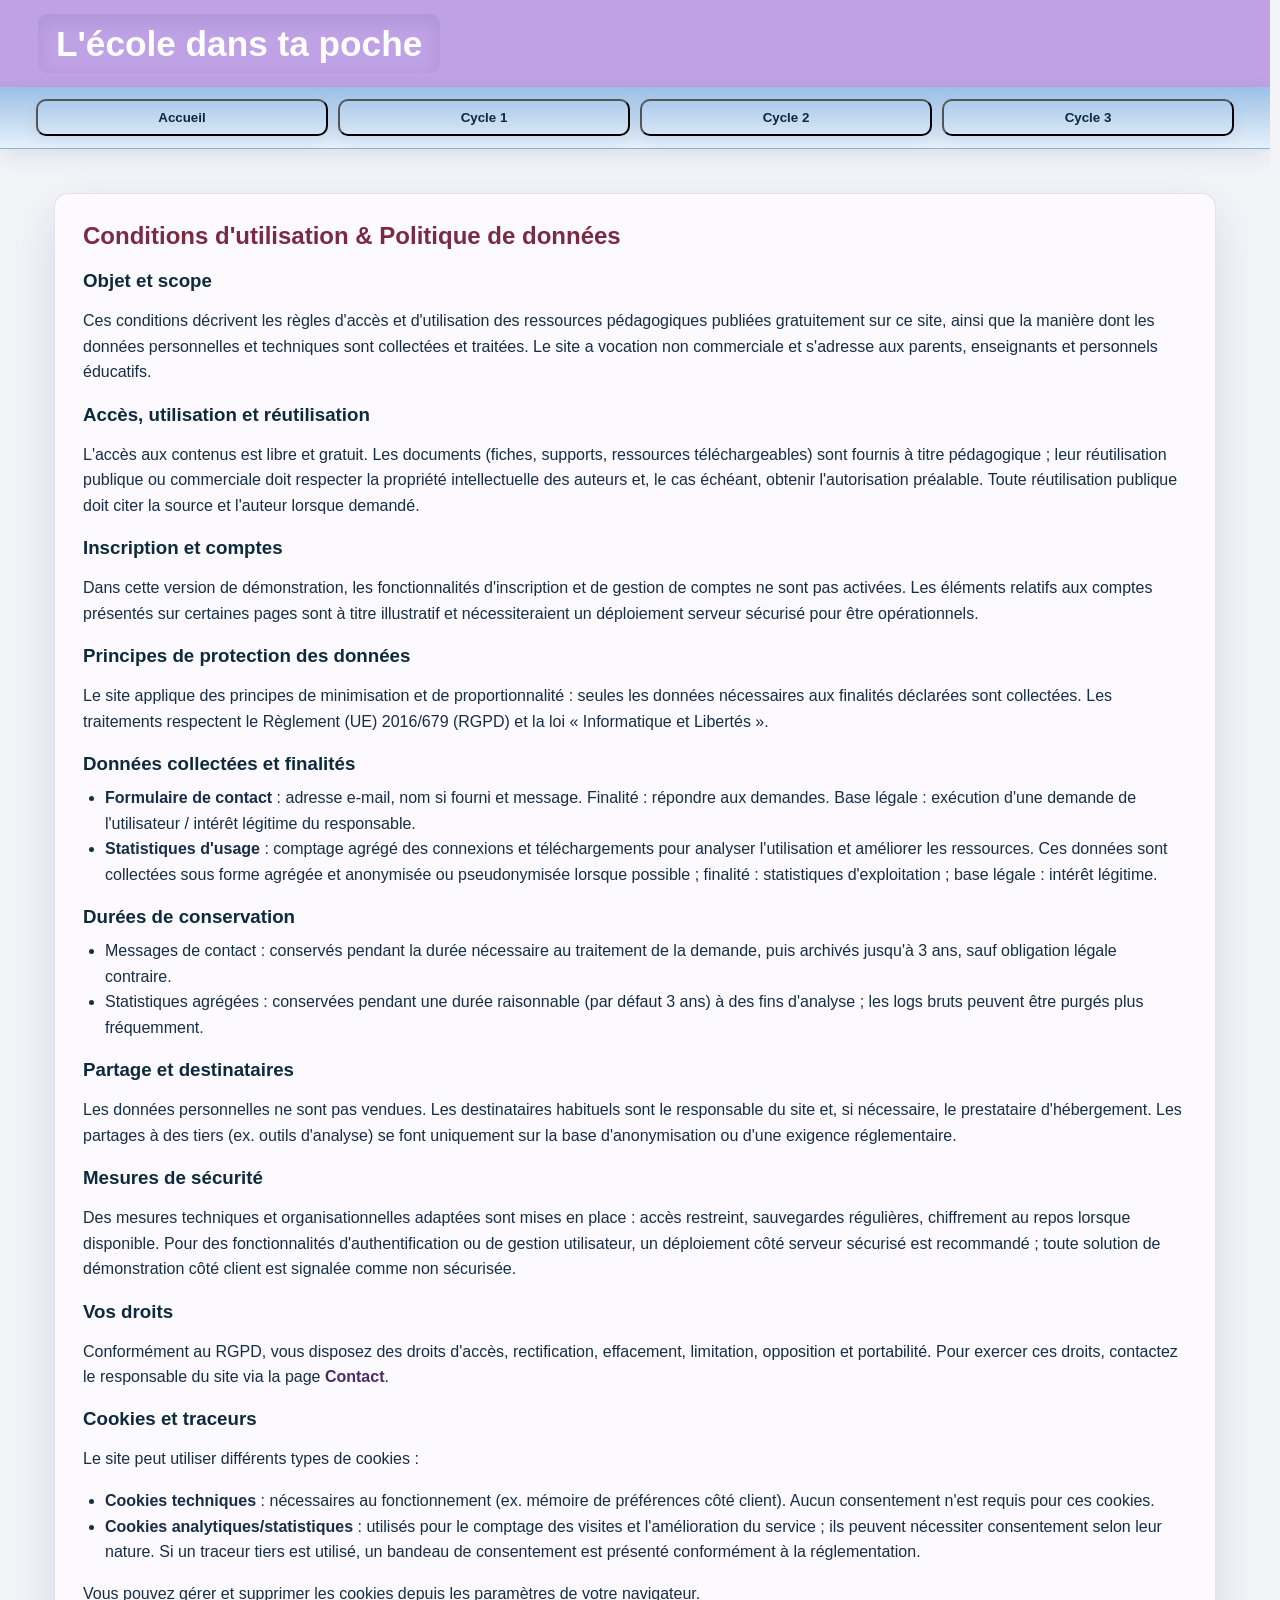
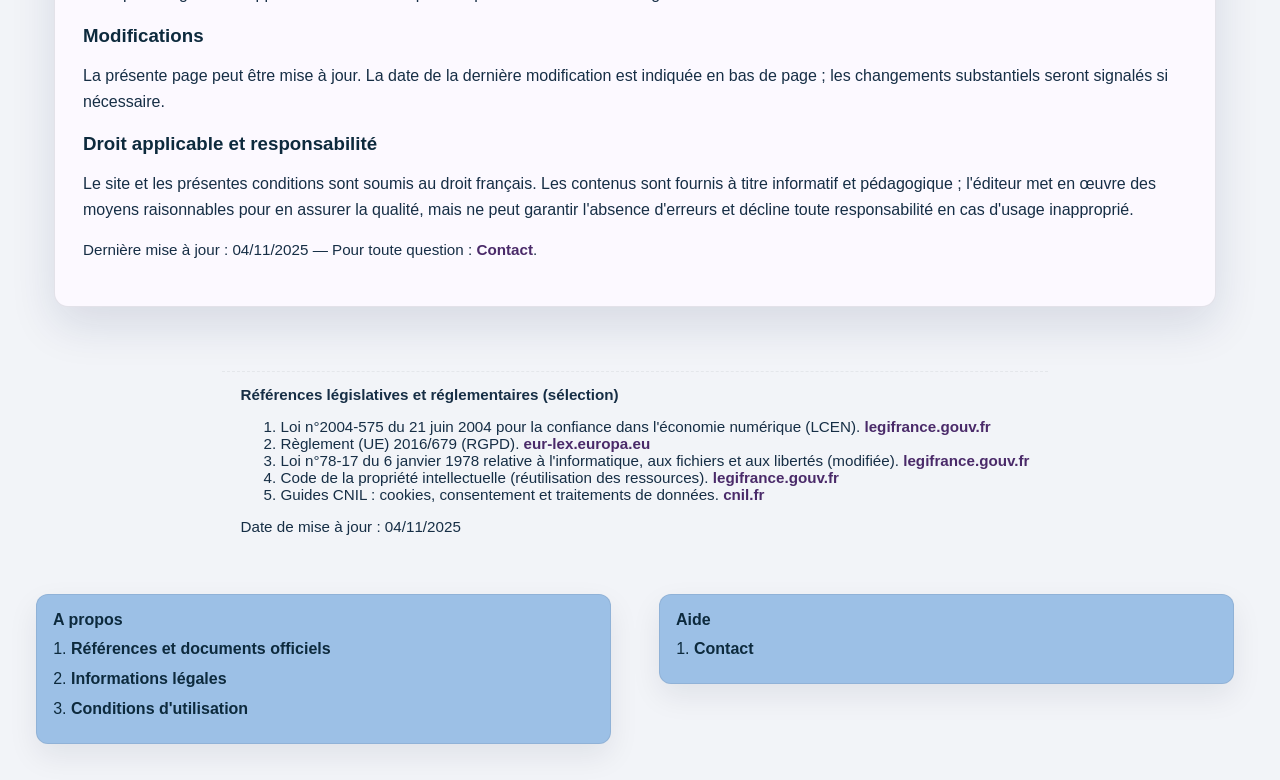
<file: data/Conditions_utilisation.html>
<!DOCTYPE html>
<html lang="fr">
<head>
  <meta charset="utf-8" />
  <meta name="viewport" content="width=device-width,initial-scale=1" />
  <title>Conditions d'utilisation & Données personnelles — L'école dans ta poche</title>
  <link rel="stylesheet" href="../css/page_web2.css">
</head>
<body>
  <header class="site-header">
    <div class="site-header-inner">
      <h1 class="site-title">L'école dans ta poche</h1>
    </div>
  </header>

  <div class="tabs-bar" role="navigation" aria-label="Navigation principale">
    <div class="tabs-inner">
      <div class="tabs-group" role="tablist" aria-label="Onglets">
        <button class="tab" role="tab" data-target="Home.html">Accueil</button>
        <button class="tab" role="tab" data-target="Cycle_1.html">Cycle 1</button>
        <button class="tab" role="tab" data-target="Cycle_2.html">Cycle 2</button>
        <button class="tab" role="tab" data-target="Cycle_3.html">Cycle 3</button>
      </div>

    </div>
  </div>

  <main class="container">
    <section class="card">
      <h2>Conditions d'utilisation & Politique de données</h2>

      <h3>Objet et scope</h3>
      <p>Ces conditions décrivent les règles d'accès et d'utilisation des ressources pédagogiques publiées gratuitement sur ce site, ainsi que la manière dont les données personnelles et techniques sont collectées et traitées. Le site a vocation non commerciale et s'adresse aux parents, enseignants et personnels éducatifs.</p>

      <h3>Accès, utilisation et réutilisation</h3>
      <p>L'accès aux contenus est libre et gratuit. Les documents (fiches, supports, ressources téléchargeables) sont fournis à titre pédagogique ; leur réutilisation publique ou commerciale doit respecter la propriété intellectuelle des auteurs et, le cas échéant, obtenir l'autorisation préalable. Toute réutilisation publique doit citer la source et l'auteur lorsque demandé.</p>

      <h3>Inscription et comptes</h3>
      <p>Dans cette version de démonstration, les fonctionnalités d'inscription et de gestion de comptes ne sont pas activées. Les éléments relatifs aux comptes présentés sur certaines pages sont à titre illustratif et nécessiteraient un déploiement serveur sécurisé pour être opérationnels.</p>

      <h3>Principes de protection des données</h3>
      <p>Le site applique des principes de minimisation et de proportionnalité : seules les données nécessaires aux finalités déclarées sont collectées. Les traitements respectent le Règlement (UE) 2016/679 (RGPD) et la loi « Informatique et Libertés ».</p>

      <h3>Données collectées et finalités</h3>
      <ul>
        <li><strong>Formulaire de contact</strong> : adresse e‑mail, nom si fourni et message. Finalité : répondre aux demandes. Base légale : exécution d'une demande de l'utilisateur / intérêt légitime du responsable.</li>
        <li><strong>Statistiques d'usage</strong> : comptage agrégé des connexions et téléchargements pour analyser l'utilisation et améliorer les ressources. Ces données sont collectées sous forme agrégée et anonymisée ou pseudonymisée lorsque possible ; finalité : statistiques d'exploitation ; base légale : intérêt légitime.</li>
      </ul>

      <h3>Durées de conservation</h3>
      <ul>
        <li>Messages de contact : conservés pendant la durée nécessaire au traitement de la demande, puis archivés jusqu'à 3 ans, sauf obligation légale contraire.</li>
        <li>Statistiques agrégées : conservées pendant une durée raisonnable (par défaut 3 ans) à des fins d'analyse ; les logs bruts peuvent être purgés plus fréquemment.</li>
      </ul>

      <h3>Partage et destinataires</h3>
      <p>Les données personnelles ne sont pas vendues. Les destinataires habituels sont le responsable du site et, si nécessaire, le prestataire d'hébergement. Les partages à des tiers (ex. outils d'analyse) se font uniquement sur la base d'anonymisation ou d'une exigence réglementaire.</p>

      <h3>Mesures de sécurité</h3>
      <p>Des mesures techniques et organisationnelles adaptées sont mises en place : accès restreint, sauvegardes régulières, chiffrement au repos lorsque disponible. Pour des fonctionnalités d'authentification ou de gestion utilisateur, un déploiement côté serveur sécurisé est recommandé ; toute solution de démonstration côté client est signalée comme non sécurisée.</p>

      <h3>Vos droits</h3>
      <p>Conformément au RGPD, vous disposez des droits d'accès, rectification, effacement, limitation, opposition et portabilité. Pour exercer ces droits, contactez le responsable du site via la page <a href="Formulaire_contact.html">Contact</a>.</p>

      <h3>Cookies et traceurs</h3>
      <p>Le site peut utiliser différents types de cookies :</p>
      <ul>
        <li><strong>Cookies techniques</strong> : nécessaires au fonctionnement (ex. mémoire de préférences côté client). Aucun consentement n'est requis pour ces cookies.</li>
        <li><strong>Cookies analytiques/statistiques</strong> : utilisés pour le comptage des visites et l'amélioration du service ; ils peuvent nécessiter consentement selon leur nature. Si un traceur tiers est utilisé, un bandeau de consentement est présenté conformément à la réglementation.</li>
      </ul>
      <p>Vous pouvez gérer et supprimer les cookies depuis les paramètres de votre navigateur.</p>

      <h3>Modifications</h3>
      <p>La présente page peut être mise à jour. La date de la dernière modification est indiquée en bas de page ; les changements substantiels seront signalés si nécessaire.</p>

      <h3>Droit applicable et responsabilité</h3>
      <p>Le site et les présentes conditions sont soumis au droit français. Les contenus sont fournis à titre informatif et pédagogique ; l'éditeur met en œuvre des moyens raisonnables pour en assurer la qualité, mais ne peut garantir l'absence d'erreurs et décline toute responsabilité en cas d'usage inapproprié.</p>

      <p class="mt-12 font-sm">Dernière mise à jour : 04/11/2025 — Pour toute question : <a href="Formulaire_contact.html">Contact</a>.</p>
    </section>
  </main>

  <div class="sources" aria-label="Sources législatives">
    <strong>Références législatives et réglementaires (sélection)</strong>
    <ol>
      <li>Loi n°2004‑575 du 21 juin 2004 pour la confiance dans l'économie numérique (LCEN). <a href="https://www.legifrance.gouv.fr/loda/id/JORFTEXT000000801164/" target="_blank" rel="noopener">legifrance.gouv.fr</a></li>
      <li>Règlement (UE) 2016/679 (RGPD). <a href="https://eur-lex.europa.eu/eli/reg/2016/679/oj" target="_blank" rel="noopener">eur-lex.europa.eu</a></li>
      <li>Loi n°78‑17 du 6 janvier 1978 relative à l'informatique, aux fichiers et aux libertés (modifiée). <a href="https://www.legifrance.gouv.fr/loda/id/JORFTEXT000000886460/" target="_blank" rel="noopener">legifrance.gouv.fr</a></li>
      <li>Code de la propriété intellectuelle (réutilisation des ressources). <a href="https://www.legifrance.gouv.fr/codes/id/LEGIARTI000006278917/" target="_blank" rel="noopener">legifrance.gouv.fr</a></li>
      <li>Guides CNIL : cookies, consentement et traitements de données. <a href="https://www.cnil.fr/" target="_blank" rel="noopener">cnil.fr</a></li>
    </ol>
    <p class="mt-12">Date de mise à jour : 04/11/2025</p>
  </div>

  <footer class="site-footer" role="contentinfo" aria-label="Pied de page">
    <div class="footer-panels">
      <div class="footer-panel panel-left" aria-hidden="false">
        <h4>A propos</h4>
        <ol>
          <li><a href="Sources.html">Références et documents officiels</a></li>
          <li><a href="Mentions_légales.html">Informations légales</a></li>
          
          <li><a href="Conditions_utilisation.html">Conditions d'utilisation</a></li>
        </ol>
      </div>
      <div class="footer-panel panel-right" aria-hidden="false">
        <h4>Aide</h4>
        <ol>
          <li><a href="Formulaire_contact.html">Contact</a></li>
        </ol>
      </div>
    </div>
  </footer>

  <script>
    // tabs: navigate on button click (no visible href). keyboard: Enter / Space.
    (function(){
      const tabs = Array.from(document.querySelectorAll('.tab'));
      tabs.forEach(btn => {
        const target = btn.dataset.target;
        if (!target) return;
        btn.addEventListener('click', () => { location.href = target; });
        btn.addEventListener('keydown', e => { if (e.key === 'Enter' || e.key === ' ') { e.preventDefault(); location.href = target; } });
      });

      // highlight active tab based on current pathname
      const current = location.pathname.split('/').pop().toLowerCase() || 'home.html';
      tabs.forEach(btn => {
        const t = (btn.dataset.target || '').toLowerCase();
        if (t === current) btn.classList.add('active');
      });
    })();
  </script>

</body>
</html>
</file>
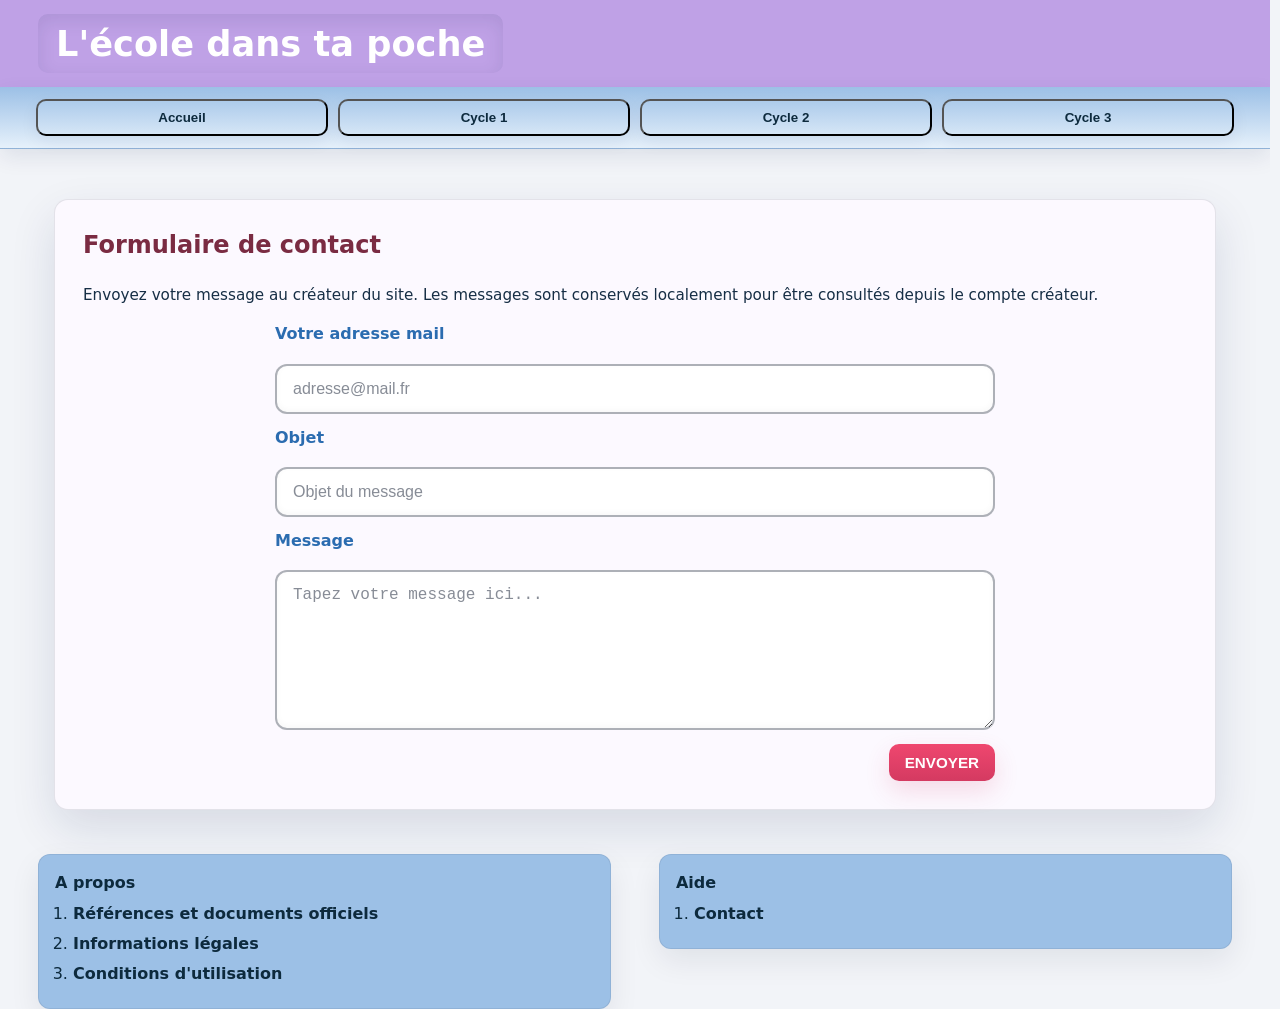
<file: data/Formulaire_contact.html>
<!DOCTYPE html>
<html lang="fr">
<head>
  <meta charset="utf-8" />
  <meta name="viewport" content="width=device-width,initial-scale=1" />
  <title>kit éducatif pour l'école primaire — Accueil</title>
    <style>
    /* largeur alignée sur Home : max-width 920px */
    :root{
      /* page-level variables: max-width is centralized in ../css/page_web2.css */
      --bg:#f6f8fb;
      --card-bg:#ffffff;
      --muted:#6b6b6b;
      --accent:#2b6cb0;
      --primary-1:#ef476f;
      --primary-2:#d43a61;
    }

    html,body{height:100%}
    body{
      margin:0;
      font-family: system-ui, -apple-system, "Segoe UI", Roboto, "Helvetica Neue", Arial;
      background:var(--bg);
      color:#111;
      -webkit-font-smoothing:antialiased;
      -moz-osx-font-smoothing:grayscale;
      line-height:1.45;
      font-size:16px;
    }

    /* Conteneur central : identique à Home */
    .site-header-inner, footer .footer-panels {
      margin: 0 auto;
      padding: 0 20px;
      box-sizing: border-box;
    }

    /* main#main uses the central .container rules from ../css/page_web2.css */

    /* Card visuel */
    .card{
      background: var(--card-bg);
      border-radius:12px;
      border:2px solid rgba(10,20,40,0.30); /* trait très foncé pour démarcation forte */
      box-shadow: 0 18px 46px rgba(20,30,50,0.16);
      padding:26px;
      margin-bottom:20px;
    }

    /* Form centré et dimensionné comme Home content */
    /* .account-area width handled by css/page_web2.css (centralized) */

    .form-grid{
      display:flex;
      flex-direction:column;
      gap:12px;
      align-items:stretch;
      max-width:720px; /* form width inside the page */
      margin:10px auto 0 auto; /* center form inside card */
    }

    .form-grid label{
      font-weight:700;
      color:var(--accent);
      margin-bottom:6px;
      display:block;
    }

    /* Inputs: stronger contrast and clearer writing areas */
    .form-grid input[type="email"],
    .form-grid input[type="text"],
    .form-grid textarea{
      width:100%;
      padding:14px 16px;
      border-radius:12px;
      border:2px solid rgba(15,25,45,0.34); /* trait très foncé pour champs */
      background:#ffffff;
      font-size:1rem;
      box-sizing:border-box;
      transition: box-shadow .15s ease, border-color .15s ease, background .12s ease;
      box-shadow: inset 0 -2px 6px rgba(0,0,0,0.03);
    }

    .form-grid input::placeholder, .form-grid textarea::placeholder{ color: rgba(15,25,45,0.5); }

    .form-grid input:focus, .form-grid textarea:focus{
      outline: none;
      border-color: rgba(43,108,176,0.95);
      box-shadow: 0 10px 30px rgba(43,108,176,0.10);
      background:#fff;
    }

    .form-grid textarea{ min-height:160px; resize:vertical; }

    .small-muted{ color: var(--muted); font-size:0.95rem; }

    .form-actions{ display:flex; align-items:center; justify-content:flex-end; margin-top:14px; gap:12px; max-width:720px; margin-left:auto; margin-right:auto; }
    .btn{ border:0; cursor:pointer; padding:10px 16px; border-radius:10px; font-weight:700; font-size:0.95rem; }
    .btn-primary{
      background: linear-gradient(180deg,var(--primary-1),var(--primary-2));
      color:#fff;
      box-shadow: 0 10px 24px rgba(212,58,97,0.16);
    }

    .msg-list{ margin-top:18px; border-top:2px dashed rgba(10,20,40,0.18); padding-top:12px; }
    .msg-item{ padding:14px; border-radius:10px; margin-bottom:12px; background:#fbfbff; display:flex; gap:18px; align-items:flex-start; border:1px solid rgba(10,20,40,0.03); }
    .msg-meta{ width:260px; color:#333; font-size:0.94rem; }
    .msg-body{ flex:1; white-space:pre-wrap; word-break:break-word; }
    .msg-actions{ margin-top:10px; display:flex; gap:8px; }

    .badge{ padding:6px 10px; border-radius:999px; font-weight:700; font-size:0.78rem; }
    .badge.unread{ background:#fff2ec; color:#b33; }
    .badge.read{ background:#eaf7ef; color:#1e7b4b; }

    @media (max-width:1000px){
      main#main{ padding:0 16px; }
      .form-grid{ max-width:100%; padding:0 8px; }
      .msg-meta{ width:180px; }
    }
    @media (max-width:760px){
      .msg-meta{ width:140px; font-size:0.9rem; }
      .account-area{ padding:12px; }
      .card{ padding:14px; }
      .form-actions{ justify-content:flex-end; }
    }
    </style>
  <link rel="stylesheet" href="../css/page_web2.css">
</head>
<body>
  <header class="site-header">
    <div class="site-header-inner">
      <h1 class="site-title">L'école dans ta poche</h1>

      <!-- zone connexion supprimée (fonctionnalité désactivée) -->
    </div>
  </header>

  <div class="tabs-bar" role="navigation" aria-label="Navigation principale">
    <div class="tabs-inner">
      <div class="tabs-group" role="tablist" aria-label="Onglets">
        <button class="tab" role="tab" data-target="Home.html">Accueil</button>
        <button class="tab" role="tab" data-target="Cycle_1.html">Cycle 1</button>
        <button class="tab" role="tab" data-target="Cycle_2.html">Cycle 2</button>
        <button class="tab" role="tab" data-target="Cycle_3.html">Cycle 3</button>
      </div>

      <!-- recherche retirée -->
    </div>
  </div>

  
    <main class="container" id="main">
    <section class="card account-area" aria-labelledby="contactTitle">
      <h2 id="contactTitle">Formulaire de contact</h2>
      <p class="small-muted">Envoyez votre message au créateur du site. Les messages sont conservés localement pour être consultés depuis le compte créateur.</p>

<form id="contactForm" method="post">
  <div class="form-grid">
    <label for="contact-email">Votre adresse mail</label>
    <input id="contact-email" name="email" type="email" placeholder="adresse@mail.fr" required>

    <label for="contact-subject">Objet</label>
    <input id="contact-subject" name="subject" type="text" placeholder="Objet du message" required>

    <label for="contact-body">Message</label>
    <textarea id="contact-body" name="message" rows="6" placeholder="Tapez votre message ici..." required></textarea>
  </div>

  <div class="form-actions">
    <div class="small-muted mr-auto" id="contact-msg" aria-live="polite"></div>
    <button id="btnSend" type="submit" class="btn btn-primary">ENVOYER</button>
  </div>
</form>

      <div class="msg-list hidden" id="msgListContainer" aria-live="polite">
        <h3>Boîte de réception (créateur)</h3>
        <div id="msgList"></div>
      </div>
    </section>
    </main>

  <footer class="site-footer" role="contentinfo" aria-label="Pied de page">
    <div class="footer-panels">
      <div class="footer-panel panel-left" aria-hidden="false">
        <h4>A propos</h4>
        <ol>
          <li><a href="Sources.html">Références et documents officiels</a></li>
          <li><a href="Mentions_légales.html">Informations légales</a></li>
          
          <li><a href="Conditions_utilisation.html">Conditions d'utilisation</a></li>
        </ol>
      </div>

      <div class="footer-panel panel-right" aria-hidden="false">
        <h4>Aide</h4>
        <ol>
          <li><a href="Formulaire_contact.html">Contact</a></li>
        </ol>
      </div>
    </div>
  </footer>

  <script>
    // tabs: navigate on button click (no visible href). keyboard: Enter / Space.
    (function(){
      const tabs = Array.from(document.querySelectorAll('.tab'));
      tabs.forEach(btn => {
        const target = btn.dataset.target;
        if (!target) return;
        btn.addEventListener('click', () => { location.href = target; });
        btn.addEventListener('keydown', e => { if (e.key === 'Enter' || e.key === ' ') { e.preventDefault(); location.href = target; } });
      });

      // highlight active tab based on current pathname
      const current = location.pathname.split('/').pop().toLowerCase() || 'home.html';
      tabs.forEach(btn => {
        const t = (btn.dataset.target || '').toLowerCase();
        if (t === current) btn.classList.add('active');
      });
    })();

    // recherche retirée
  </script>

  <script>
    (function(){
      const STORAGE_KEY = 'contact_messages_demo_v1';
      // Auth removed: no persistent creator login available in the public site build
      // const CUR_KEY = 'current_user_demo';
      const $ = id => document.getElementById(id);

      function loadMessages(){ try{ return JSON.parse(localStorage.getItem(STORAGE_KEY)||'[]'); }catch(e){ return []; } }
      function saveMessages(list){ localStorage.setItem(STORAGE_KEY, JSON.stringify(list)); }

      function escapeHtml(s){ return (s||'').toString().replace(/[&<>"']/g,m=>({'&':'&amp;','<':'&lt;','>':'&gt;','"':'&quot;',"'":'&#39;'}[m])); }

      function showStatus(text, ok=true){
        const el = $('contact-msg'); el.textContent = text; el.style.color = ok ? '#1e7b4b' : '#a33';
        setTimeout(()=>{ if(el.textContent === text) el.textContent=''; }, 5000);
      }

      const form = $('contactForm');
      function handleSend(e){
        if(e && e.preventDefault) e.preventDefault();
        const email = ($('contact-email')||{}).value.trim();
        const subject = ($('contact-subject')||{}).value.trim();
        const body = ($('contact-body')||{}).value.trim();
        if(!email || !subject || !body){ showStatus('Tous les champs sont requis.', false); return; }
        const messages = loadMessages();
        const id = Date.now().toString(36);
        messages.unshift({ id, email, subject, body, created: new Date().toISOString(), status:'unread', reply:null });
        saveMessages(messages);

        // saved locally only (no server)

        showStatus('Message envoyé, nous vous répondrons dans les plus brefs délai');
        $('contact-email').value=''; $('contact-subject').value=''; $('contact-body').value='';
        renderInboxIfCreator();
      }

      form.addEventListener('submit', handleSend);

      function isCreatorLogged(){ return false; }

      function renderInboxIfCreator(){
        const container = $('msgListContainer');
        if(!isCreatorLogged()){ container.style.display='none'; return; }
        container.style.display='block';
        const list = loadMessages();
        const host = $('msgList'); host.innerHTML = '';
        if(!list.length){ host.innerHTML = '<div class="small-muted">Aucun message reçu.</div>'; return; }
        list.forEach(msg=>{
          const item = document.createElement('div'); item.className = 'msg-item';
          const meta = document.createElement('div'); meta.className='msg-meta';
          meta.innerHTML = '<div><strong>'+escapeHtml(msg.subject)+'</strong></div>'
                         + '<div class="small-muted">'+new Date(msg.created).toLocaleString()+'</div>'
                         + '<div style="margin-top:8px"><span class="small-muted">De :</span> '+escapeHtml(msg.email)+'</div>'
                         + '<div class="msg-actions">'
                         + (msg.status==='unread'?'<span class="badge unread">NON LU</span>':'<span class="badge read">LU</span>')
                         + '</div>';
          const body = document.createElement('div'); body.className='msg-body';
          body.innerHTML = '<div>'+escapeHtml(msg.body).replace(/\n/g,'<br>')+'</div>';
          const actions = document.createElement('div'); actions.className='msg-actions';
          const btnView = document.createElement('button'); btnView.className='btn'; btnView.textContent='Marquer lu';
          btnView.addEventListener('click', ()=>{
            msg.status = 'read';
            saveMessages(list);
            renderInboxIfCreator();
          });
          const btnReply = document.createElement('button'); btnReply.className='btn'; btnReply.textContent='Répondre par mail';
          btnReply.addEventListener('click', ()=> {
            const subject = 'RE: ' + msg.subject;
            const body = encodeURIComponent('\n\n---\nRéponse de l\'équipe: ');
            const mailto = 'mailto:' + encodeURIComponent(msg.email) + '?subject=' + encodeURIComponent(subject) + '&body=' + body;
            window.open(mailto,'_blank');
            msg.reply = { by: 'creator', at: new Date().toISOString(), note: '' };
            msg.status = 'read';
            saveMessages(list);
            renderInboxIfCreator();
          });
          const btnDelete = document.createElement('button'); btnDelete.className='btn'; btnDelete.textContent='Supprimer';
          btnDelete.addEventListener('click', ()=>{
            const idx = list.findIndex(m => m.id === msg.id);
            if(idx !== -1){ list.splice(idx,1); saveMessages(list); renderInboxIfCreator(); }
          });

          actions.appendChild(btnView); actions.appendChild(btnReply); actions.appendChild(btnDelete);
          body.appendChild(actions);
          item.appendChild(meta); item.appendChild(body);
          host.appendChild(item);
        });
      }

      document.addEventListener('DOMContentLoaded', ()=>{ renderInboxIfCreator(); });

      window.__contact_demo = { loadMessages, saveMessages };
    })();
  </script>
</body>
</html>
</file>
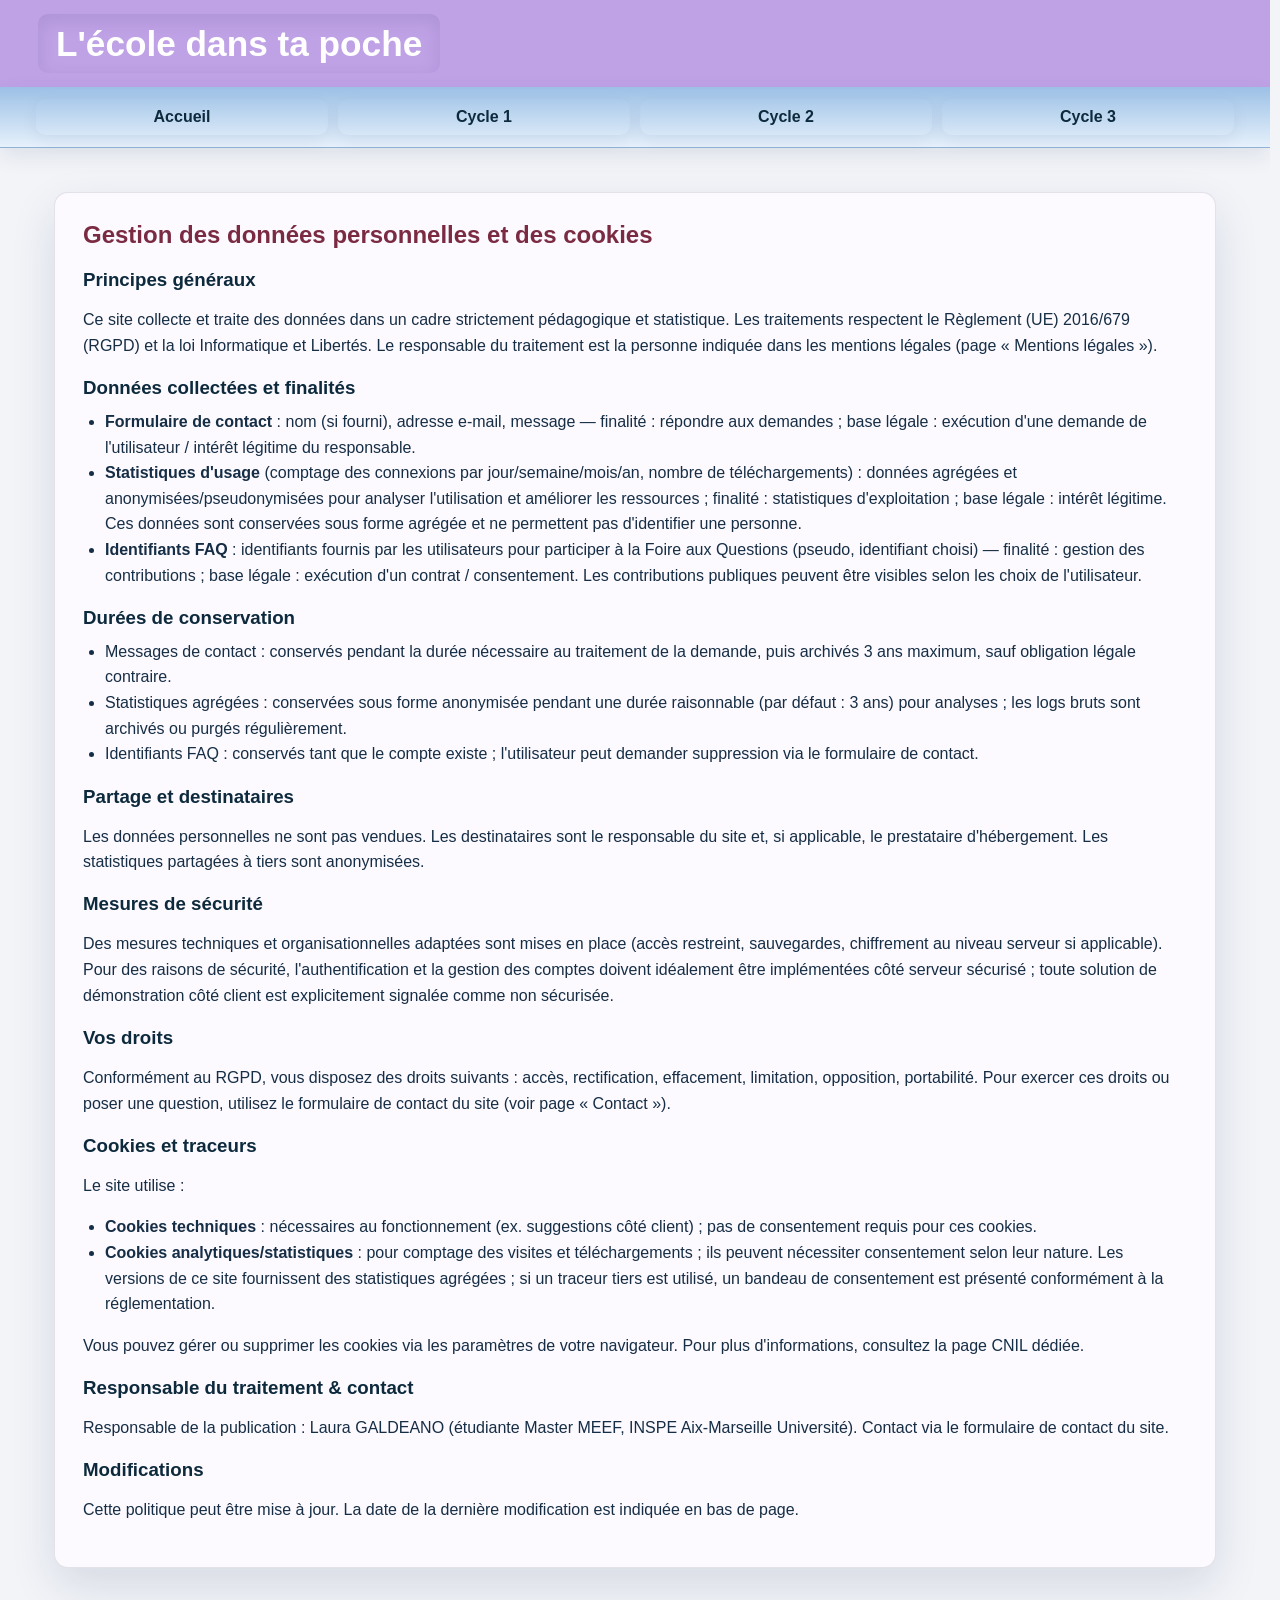
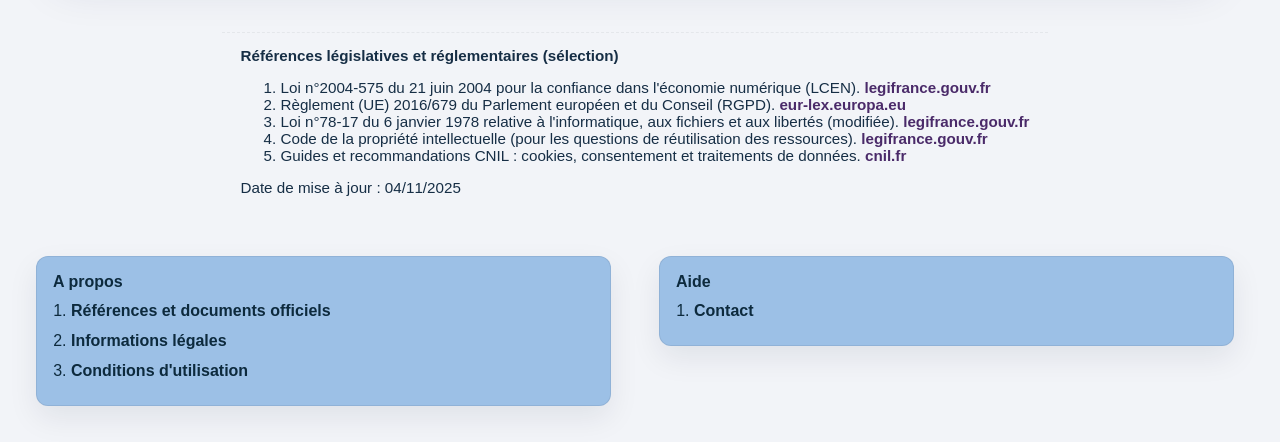
<file: data/Gestion_données_cookies.html>
<!DOCTYPE html>
<html lang="fr">
<head>
  <meta charset="utf-8" />
  <meta name="viewport" content="width=device-width,initial-scale=1" />
  <title>Gestion des données personnelles & cookies — Kit éducatif</title>
  <link rel="stylesheet" href="../css/page_web2.css">
</head>
<body>
  <header class="site-header">
    <div class="site-header-inner">
      <h1 class="site-title">L'école dans ta poche</h1>
    </div>
  </header>

  <div class="tabs-bar" role="navigation" aria-label="Navigation principale">
    <div class="tabs-inner">
      <div class="tabs-group" role="tablist" aria-label="Onglets">
        <a class="tab" href="Home.html" role="tab">Accueil</a>
        <a class="tab" href="Cycle_1.html" role="tab">Cycle 1</a>
        <a class="tab" href="Cycle_2.html" role="tab">Cycle 2</a>
        <a class="tab" href="Cycle_3.html" role="tab">Cycle 3</a>
      </div>
      <!-- recherche retirée -->
    </div>
  </div>

  <main class="container" id="main">
    <section class="card">
      <h2>Gestion des données personnelles et des cookies</h2>

      <h3>Principes généraux</h3>
      <p>Ce site collecte et traite des données dans un cadre strictement pédagogique et statistique. Les traitements respectent le Règlement (UE) 2016/679 (RGPD) et la loi Informatique et Libertés. Le responsable du traitement est la personne indiquée dans les mentions légales (page « Mentions légales »).</p>

      <h3>Données collectées et finalités</h3>
      <ul>
        <li><strong>Formulaire de contact</strong> : nom (si fourni), adresse e‑mail, message — finalité : répondre aux demandes ; base légale : exécution d'une demande de l'utilisateur / intérêt légitime du responsable.</li>
        <li><strong>Statistiques d'usage</strong> (comptage des connexions par jour/semaine/mois/an, nombre de téléchargements) : données agrégées et anonymisées/pseudonymisées pour analyser l'utilisation et améliorer les ressources ; finalité : statistiques d'exploitation ; base légale : intérêt légitime. Ces données sont conservées sous forme agrégée et ne permettent pas d'identifier une personne.</li>
        <li><strong>Identifiants FAQ</strong> : identifiants fournis par les utilisateurs pour participer à la Foire aux Questions (pseudo, identifiant choisi) — finalité : gestion des contributions ; base légale : exécution d'un contrat / consentement. Les contributions publiques peuvent être visibles selon les choix de l'utilisateur.</li>
      </ul>

      <h3>Durées de conservation</h3>
      <ul>
        <li>Messages de contact : conservés pendant la durée nécessaire au traitement de la demande, puis archivés 3 ans maximum, sauf obligation légale contraire.</li>
        <li>Statistiques agrégées : conservées sous forme anonymisée pendant une durée raisonnable (par défaut : 3 ans) pour analyses ; les logs bruts sont archivés ou purgés régulièrement.</li>
        <li>Identifiants FAQ : conservés tant que le compte existe ; l'utilisateur peut demander suppression via le formulaire de contact.</li>
      </ul>

      <h3>Partage et destinataires</h3>
      <p>Les données personnelles ne sont pas vendues. Les destinataires sont le responsable du site et, si applicable, le prestataire d'hébergement. Les statistiques partagées à tiers sont anonymisées.</p>

      <h3>Mesures de sécurité</h3>
      <p>Des mesures techniques et organisationnelles adaptées sont mises en place (accès restreint, sauvegardes, chiffrement au niveau serveur si applicable). Pour des raisons de sécurité, l'authentification et la gestion des comptes doivent idéalement être implémentées côté serveur sécurisé ; toute solution de démonstration côté client est explicitement signalée comme non sécurisée.</p>

      <h3>Vos droits</h3>
      <p>Conformément au RGPD, vous disposez des droits suivants : accès, rectification, effacement, limitation, opposition, portabilité. Pour exercer ces droits ou poser une question, utilisez le formulaire de contact du site (voir page « Contact »).</p>

      <h3>Cookies et traceurs</h3>
      <p>Le site utilise :</p>
      <ul>
        <li><strong>Cookies techniques</strong> : nécessaires au fonctionnement (ex. suggestions côté client) ; pas de consentement requis pour ces cookies.</li>
        <li><strong>Cookies analytiques/statistiques</strong> : pour comptage des visites et téléchargements ; ils peuvent nécessiter consentement selon leur nature. Les versions de ce site fournissent des statistiques agrégées ; si un traceur tiers est utilisé, un bandeau de consentement est présenté conformément à la réglementation.</li>
      </ul>
      <p>Vous pouvez gérer ou supprimer les cookies via les paramètres de votre navigateur. Pour plus d'informations, consultez la page CNIL dédiée.</p>

      <h3>Responsable du traitement & contact</h3>
      <p>Responsable de la publication : Laura GALDEANO (étudiante Master MEEF, INSPE Aix‑Marseille Université). Contact via le formulaire de contact du site.</p>

      <h3>Modifications</h3>
      <p>Cette politique peut être mise à jour. La date de la dernière modification est indiquée en bas de page.</p>
    </section>
  </main>

  <div class="sources" aria-label="Sources législatives">
    <strong>Références législatives et réglementaires (sélection)</strong>
    <ol>
      <li>Loi n°2004‑575 du 21 juin 2004 pour la confiance dans l'économie numérique (LCEN). <a href="https://www.legifrance.gouv.fr/loda/id/JORFTEXT000000801164/" target="_blank" rel="noopener">legifrance.gouv.fr</a></li>
      <li>Règlement (UE) 2016/679 du Parlement européen et du Conseil (RGPD). <a href="https://eur-lex.europa.eu/eli/reg/2016/679/oj" target="_blank" rel="noopener">eur-lex.europa.eu</a></li>
      <li>Loi n°78‑17 du 6 janvier 1978 relative à l'informatique, aux fichiers et aux libertés (modifiée). <a href="https://www.legifrance.gouv.fr/loda/id/JORFTEXT000000886460/" target="_blank" rel="noopener">legifrance.gouv.fr</a></li>
      <li>Code de la propriété intellectuelle (pour les questions de réutilisation des ressources). <a href="https://www.legifrance.gouv.fr/codes/id/LEGIARTI000006278917/" target="_blank" rel="noopener">legifrance.gouv.fr</a></li>
      <li>Guides et recommandations CNIL : cookies, consentement et traitements de données. <a href="https://www.cnil.fr/" target="_blank" rel="noopener">cnil.fr</a></li>
    </ol>
    <p class="mt-12">Date de mise à jour : 04/11/2025</p>
  </div>

  <script>
    (function(){
      const tabs = document.querySelectorAll('.tab');
      const name = location.pathname.split('/').pop().toLowerCase() || 'Gestion_données_cookies.html';
      tabs.forEach(t => { if (t.getAttribute('href') && t.getAttribute('href').toLowerCase() === name) t.classList.add('active'); });
    })();
  </script>
  
  <footer class="site-footer" role="contentinfo" aria-label="Pied de page">
    <div class="footer-panels">
      <div class="footer-panel panel-left" aria-hidden="false">
        <h4>A propos</h4>
        <ol>
          <li><a href="Sources.html">Références et documents officiels</a></li>
          <li><a href="Mentions_légales.html">Informations légales</a></li>
          
          <li><a href="Conditions_utilisation.html">Conditions d'utilisation</a></li>
        </ol>
      </div>

      <div class="footer-panel panel-right" aria-hidden="false">
        <h4>Aide</h4>
        <ol>
          <li><a href="Formulaire_contact.html">Contact</a></li>
        </ol>
      </div>
    </div>
  </footer>
</body>
</html>
</file>
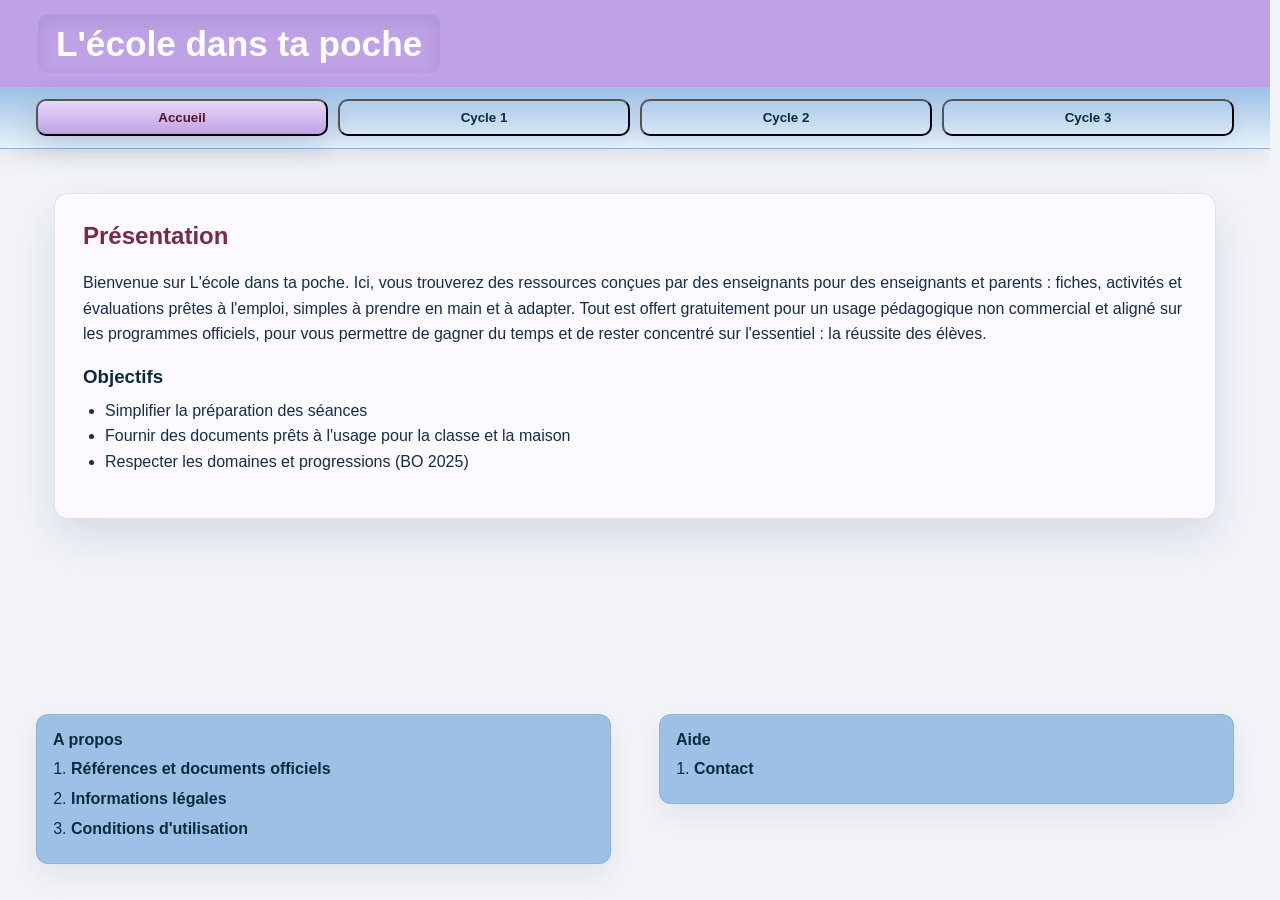
<file: data/Home.html>
<!DOCTYPE html>
<html lang="fr">
<head>
  <meta charset="utf-8" />
  <meta name="viewport" content="width=device-width,initial-scale=1" />
  <title>L'école dans ta poche — Accueil</title>
  <link rel="stylesheet" href="../css/page_web2.css">
</head>
<body>
  <header class="site-header">
    <div class="site-header-inner">
      <h1 class="site-title">L'école dans ta poche</h1>

    </div>
  </header>

  <div class="tabs-bar" role="navigation" aria-label="Navigation principale">
    <div class="tabs-inner">
      <div class="tabs-group" role="tablist" aria-label="Onglets">
        <button class="tab" role="tab" data-target="Home.html">Accueil</button>
        <button class="tab" role="tab" data-target="Cycle_1.html">Cycle 1</button>
        <button class="tab" role="tab" data-target="Cycle_2.html">Cycle 2</button>
        <button class="tab" role="tab" data-target="Cycle_3.html">Cycle 3</button>
      </div>

    </div>
  </div>

  <main class="container" id="main">
    <section class="card">
      <h2>Présentation</h2>
      <p>Bienvenue sur L'école dans ta poche. Ici, vous trouverez des ressources conçues par des enseignants pour des enseignants et parents : fiches, activités et évaluations prêtes à l'emploi, simples à prendre en main et à adapter. Tout est offert gratuitement pour un usage pédagogique non commercial et aligné sur les programmes officiels, pour vous permettre de gagner du temps et de rester concentré sur l'essentiel : la réussite des élèves.</p>

      <h3>Objectifs</h3>
      <ul>
        <li>Simplifier la préparation des séances</li>
        <li>Fournir des documents prêts à l'usage pour la classe et la maison</li>
        <li>Respecter les domaines et progressions (BO 2025)</li>
      </ul>
    </section>
  </main>

  <footer class="site-footer" role="contentinfo" aria-label="Pied de page">
    <div class="footer-panels">
      <div class="footer-panel panel-left" aria-hidden="false">
        <h4>A propos</h4>
        <ol>
          <li><a href="Sources.html">Références et documents officiels</a></li>
          <li><a href="Mentions_légales.html">Informations légales</a></li>
          
          <li><a href="Conditions_utilisation.html">Conditions d'utilisation</a></li>
        </ol>
      </div>

      <div class="footer-panel panel-right" aria-hidden="false">
        <h4>Aide</h4>
        <ol>
          <li><a href="Formulaire_contact.html">Contact</a></li>
        </ol>
      </div>
    </div>
  </footer>

  <script>
    // tabs: navigate on button click (no visible href). keyboard: Enter / Space.
    (function(){
      const tabs = Array.from(document.querySelectorAll('.tab'));
      tabs.forEach(btn => {
        const target = btn.dataset.target;
        if (!target) return;
        btn.addEventListener('click', () => { location.href = target; });
        btn.addEventListener('keydown', e => { if (e.key === 'Enter' || e.key === ' ') { e.preventDefault(); location.href = target; } });
      });

      // highlight active tab based on current pathname
      const current = location.pathname.split('/').pop().toLowerCase() || 'home.html';
      tabs.forEach(btn => {
        const t = (btn.dataset.target || '').toLowerCase();
        if (t === current) btn.classList.add('active');
      });
    })();

  </script>
</body>
</html>
</file>
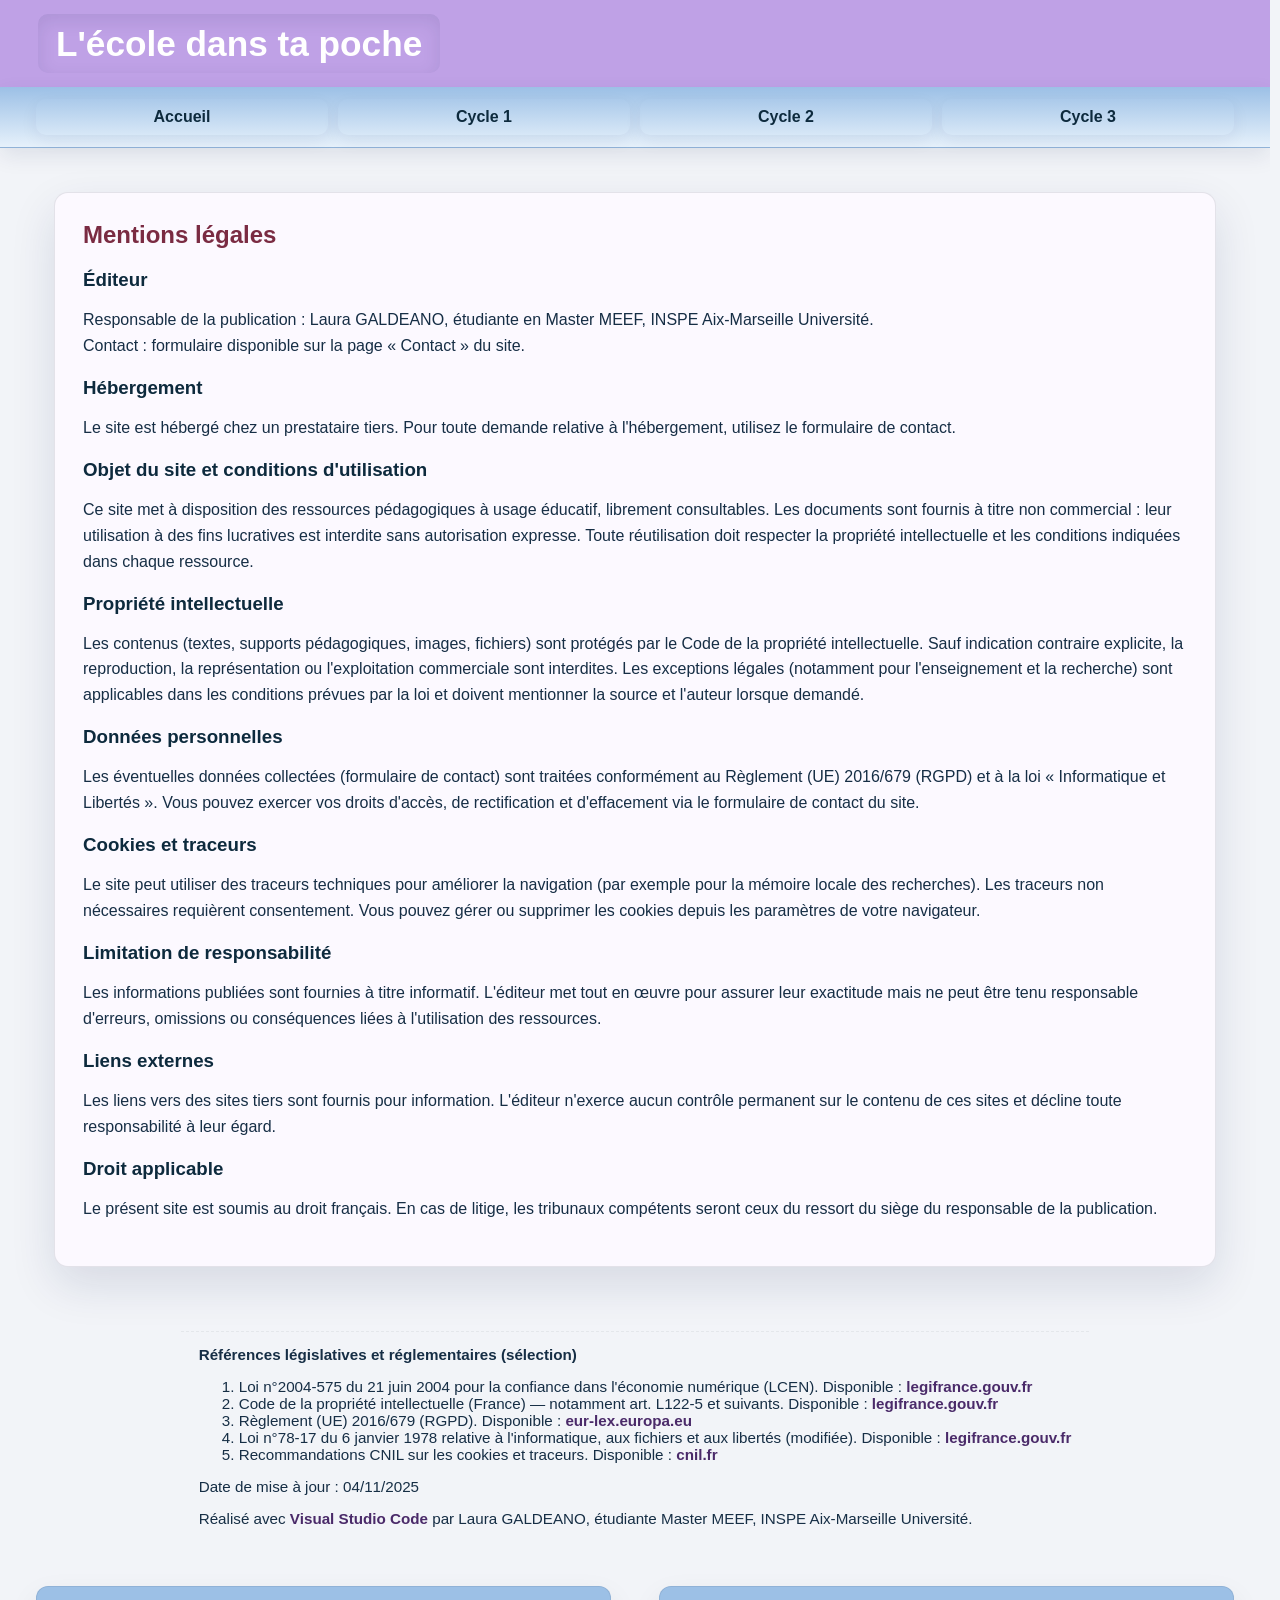
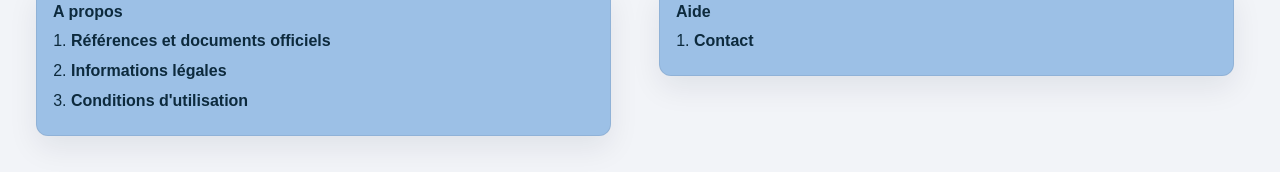
<file: data/Mentions_légales.html>
<!DOCTYPE html>
<html lang="fr">
<head>
  <meta charset="utf-8" />
  <meta name="viewport" content="width=device-width,initial-scale=1" />
  <title>Mentions légales — Kit éducatif</title>
  <link rel="stylesheet" href="../css/page_web2.css">
</head>
<body>
  <header class="site-header">
    <div class="site-header-inner">
      <h1 class="site-title">L'école dans ta poche</h1>
    </div>
  </header>

  <div class="tabs-bar" role="navigation" aria-label="Navigation principale">
    <div class="tabs-inner">
      <div class="tabs-group" role="tablist" aria-label="Onglets">
        <a class="tab" href="Home.html" role="tab">Accueil</a>
        <a class="tab" href="Cycle_1.html" role="tab">Cycle 1</a>
        <a class="tab" href="Cycle_2.html" role="tab">Cycle 2</a>
        <a class="tab" href="Cycle_3.html" role="tab">Cycle 3</a>
      </div>

      <!-- recherche retirée -->
    </div>
  </div>

  <main class="container" id="main">
    <section class="card">
      <h2>Mentions légales</h2>

      <h3>Éditeur</h3>
      <p>
        Responsable de la publication : Laura GALDEANO, étudiante en Master MEEF, INSPE Aix‑Marseille Université.<br>
        Contact : formulaire disponible sur la page « Contact » du site.
      </p>

      <h3>Hébergement</h3>
      <p>
        Le site est hébergé chez un prestataire tiers. Pour toute demande relative à l'hébergement, utilisez le formulaire de contact.
      </p>

      <h3>Objet du site et conditions d'utilisation</h3>
      <p>
        Ce site met à disposition des ressources pédagogiques à usage éducatif, librement consultables. Les documents sont fournis à titre non commercial : leur utilisation à des fins lucratives est interdite sans autorisation expresse. Toute réutilisation doit respecter la propriété intellectuelle et les conditions indiquées dans chaque ressource.
      </p>

      <h3>Propriété intellectuelle</h3>
      <p>
        Les contenus (textes, supports pédagogiques, images, fichiers) sont protégés par le Code de la propriété intellectuelle. Sauf indication contraire explicite, la reproduction, la représentation ou l'exploitation commerciale sont interdites. Les exceptions légales (notamment pour l'enseignement et la recherche) sont applicables dans les conditions prévues par la loi et doivent mentionner la source et l'auteur lorsque demandé.
      </p>

      <h3>Données personnelles</h3>
      <p>
        Les éventuelles données collectées (formulaire de contact) sont traitées conformément au Règlement (UE) 2016/679 (RGPD) et à la loi « Informatique et Libertés ». Vous pouvez exercer vos droits d'accès, de rectification et d'effacement via le formulaire de contact du site.
      </p>

      <h3>Cookies et traceurs</h3>
      <p>
        Le site peut utiliser des traceurs techniques pour améliorer la navigation (par exemple pour la mémoire locale des recherches). Les traceurs non nécessaires requièrent consentement. Vous pouvez gérer ou supprimer les cookies depuis les paramètres de votre navigateur.
      </p>

      <h3>Limitation de responsabilité</h3>
      <p>
        Les informations publiées sont fournies à titre informatif. L'éditeur met tout en œuvre pour assurer leur exactitude mais ne peut être tenu responsable d'erreurs, omissions ou conséquences liées à l'utilisation des ressources.
      </p>

      <h3>Liens externes</h3>
      <p>
        Les liens vers des sites tiers sont fournis pour information. L'éditeur n'exerce aucun contrôle permanent sur le contenu de ces sites et décline toute responsabilité à leur égard.
      </p>

      <h3>Droit applicable</h3>
      <p>
        Le présent site est soumis au droit français. En cas de litige, les tribunaux compétents seront ceux du ressort du siège du responsable de la publication.
      </p>

    </section>
  </main>

  <div class="sources" aria-label="Sources législatives">
    <strong>Références législatives et réglementaires (sélection)</strong>
    <ol>
      <li>Loi n°2004‑575 du 21 juin 2004 pour la confiance dans l'économie numérique (LCEN). Disponible : <a href="https://www.legifrance.gouv.fr/loda/id/JORFTEXT000000801164/" target="_blank" rel="noopener">legifrance.gouv.fr</a></li>
      <li>Code de la propriété intellectuelle (France) — notamment art. L122‑5 et suivants. Disponible : <a href="https://www.legifrance.gouv.fr/codes/id/LEGIARTI000006278917/" target="_blank" rel="noopener">legifrance.gouv.fr</a></li>
      <li>Règlement (UE) 2016/679 (RGPD). Disponible : <a href="https://eur-lex.europa.eu/eli/reg/2016/679/oj" target="_blank" rel="noopener">eur-lex.europa.eu</a></li>
      <li>Loi n°78‑17 du 6 janvier 1978 relative à l'informatique, aux fichiers et aux libertés (modifiée). Disponible : <a href="https://www.legifrance.gouv.fr/loda/id/JORFTEXT000000886460/" target="_blank" rel="noopener">legifrance.gouv.fr</a></li>
      <li>Recommandations CNIL sur les cookies et traceurs. Disponible : <a href="https://www.cnil.fr/" target="_blank" rel="noopener">cnil.fr</a></li>
    </ol>
    <p class="mt-12">Date de mise à jour : 04/11/2025</p>
    <p class="mt-8 font-sm">
      Réalisé avec <a href="https://code.visualstudio.com/" target="_blank" rel="noopener">Visual Studio Code</a> par Laura GALDEANO, étudiante Master MEEF, INSPE Aix‑Marseille Université.
    </p>
  </div>

  <script>
    (function(){
      const tabs = document.querySelectorAll('.tab');
      const name = location.pathname.split('/').pop().toLowerCase() || 'home.html';
      tabs.forEach(t => { if (t.getAttribute('href').toLowerCase() === name) t.classList.add('active'); });
    })();

    // recherche retirée
  </script>
  
  <footer class="site-footer" role="contentinfo" aria-label="Pied de page">
    <div class="footer-panels">
      <div class="footer-panel panel-left" aria-hidden="false">
        <h4>A propos</h4>
        <ol>
          <li><a href="Sources.html">Références et documents officiels</a></li>
          <li><a href="Mentions_légales.html">Informations légales</a></li>
          
          <li><a href="Conditions_utilisation.html">Conditions d'utilisation</a></li>
        </ol>
      </div>

      <div class="footer-panel panel-right" aria-hidden="false">
        <h4>Aide</h4>
        <ol>
          <li><a href="Formulaire_contact.html">Contact</a></li>
        </ol>
      </div>
    </div>
  </footer>
</body>
</html>
</file>
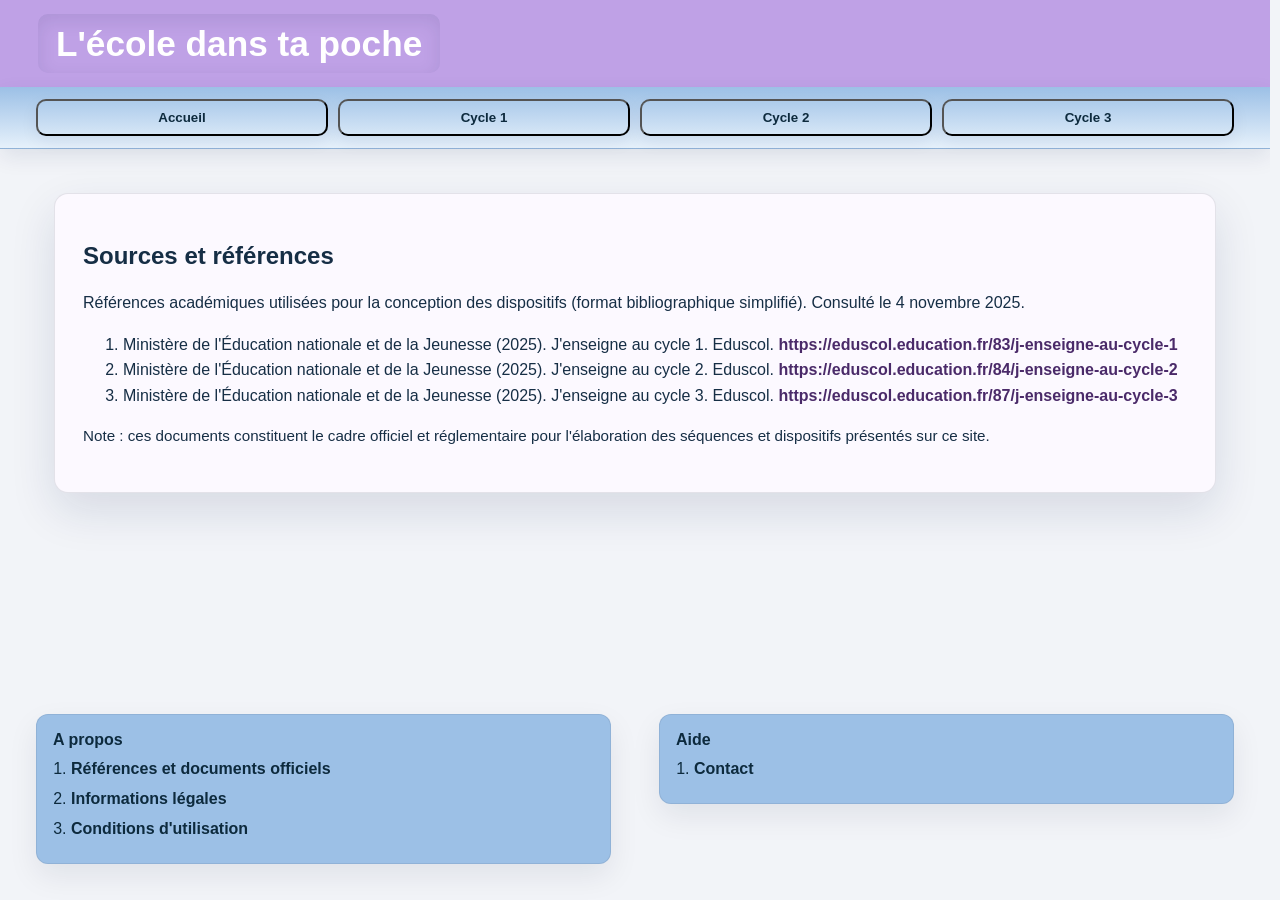
<file: data/Sources.html>
<!DOCTYPE html>
<html lang="fr">
<head>
  <meta charset="utf-8" />
  <meta name="viewport" content="width=device-width,initial-scale=1" />
  <title>Sources — Kit éducatif</title>
  <link rel="stylesheet" href="../css/page_web2.css">
</head>
<body>
  <header class="site-header">
    <div class="site-header-inner">
      <h1 class="site-title">L'école dans ta poche</h1>

      <!-- zone connexion supprimée (fonctionnalité désactivée) -->
    </div>
  </header>

  <div class="tabs-bar" role="navigation" aria-label="Navigation principale">
    <div class="tabs-inner">
      <div class="tabs-group" role="tablist" aria-label="Onglets">
        <button class="tab" role="tab" data-target="Home.html">Accueil</button>
        <button class="tab" role="tab" data-target="Cycle_1.html">Cycle 1</button>
        <button class="tab" role="tab" data-target="Cycle_2.html">Cycle 2</button>
        <button class="tab" role="tab" data-target="Cycle_3.html">Cycle 3</button>
      </div>

      <!-- recherche retirée -->
    </div>
  </div>

  <main class="container" id="main">
    <section class="card">
      <h1>Sources et références</h1>
      <p>Références académiques utilisées pour la conception des dispositifs (format bibliographique simplifié). Consulté le 4 novembre 2025.</p>

      <ol>
        <li>
          Ministère de l'Éducation nationale et de la Jeunesse (2025). J'enseigne au cycle 1. Eduscol.  
          <a href="https://eduscol.education.fr/83/j-enseigne-au-cycle-1" target="_blank" rel="noopener">https://eduscol.education.fr/83/j-enseigne-au-cycle-1</a>
        </li>

        <li>
          Ministère de l'Éducation nationale et de la Jeunesse (2025). J'enseigne au cycle 2. Eduscol.  
          <a href="https://eduscol.education.fr/84/j-enseigne-au-cycle-2" target="_blank" rel="noopener">https://eduscol.education.fr/84/j-enseigne-au-cycle-2</a>
        </li>

        <li>
          Ministère de l'Éducation nationale et de la Jeunesse (2025). J'enseigne au cycle 3. Eduscol.  
          <a href="https://eduscol.education.fr/87/j-enseigne-au-cycle-3" target="_blank" rel="noopener">https://eduscol.education.fr/87/j-enseigne-au-cycle-3</a>
        </li>
      </ol>

      <p class="mt-12 font-sm">Note : ces documents constituent le cadre officiel et réglementaire pour l'élaboration des séquences et dispositifs présentés sur ce site.</p>
    </section>
  </main>

  <footer class="site-footer" role="contentinfo" aria-label="Pied de page">
    <div class="footer-panels">
      <div class="footer-panel panel-left" aria-hidden="false">
        <h4>A propos</h4>
        <ol>
          <li><a href="Sources.html">Références et documents officiels</a></li>
          <li><a href="Mentions_légales.html">Informations légales</a></li>
          
          <li><a href="Conditions_utilisation.html">Conditions d'utilisation</a></li>
        </ol>
      </div>

      <div class="footer-panel panel-right" aria-hidden="false">
        <h4>Aide</h4>
        <ol>
          <li><a href="Formulaire_contact.html">Contact</a></li>
        </ol>
      </div>
    </div>
  </footer>
  <script>
    (function(){
      // keep only the tabs navigation script; search feature removed
      const tabs = Array.from(document.querySelectorAll('.tab'));
      tabs.forEach(btn => {
        const target = btn.dataset.target;
        if (!target) return;
        btn.addEventListener('click', () => { location.href = target; });
        btn.addEventListener('keydown', e => { if (e.key === 'Enter' || e.key === ' ') { e.preventDefault(); location.href = target; } });
      });
      const current = location.pathname.split('/').pop().toLowerCase() || 'home.html';
      tabs.forEach(btn => { if ((btn.dataset.target||'').toLowerCase() === current) btn.classList.add('active'); });
    })();
  </script>
</file>
<file: css/page_web2.css>
:root{
  --bg: #F2F4F8; 
  --pastel-blue: #9CC0E6;
  --pastel-pink: #DFA0B0;
  --pastel-yellow: #BFA1E6;

  --title-red: #581428;
  --section-pink: #7A2B42;
  --sub-blue: #0D2A3D;
  --body-blue: #162E45;
  --muted: #6b6b6b;
  --link-violet: #4A2A69;

  --card-bg: #FCF9FF;
  --radius: 12px;
  /* make main content take almost full viewport width while keeping side padding */
  --maxw: calc(100% - 36px);

  font-family: "Segoe UI", Roboto, "Helvetica Neue", Arial, sans-serif;
  color: var(--body-blue);
}

/* reset & basics */
*{box-sizing:border-box}
html,body{height:100%;margin:0;background:var(--bg);color:var(--body-blue);font-size:16px}

/* Force page to use column flex layout so footer can stick to bottom */
body{display:flex;flex-direction:column;min-height:100vh}
main.container, main#main{flex:1 0 auto}
/* Make generic container fill remaining vertical space when used as main content */
.container{flex:1 0 auto}

/* Reserve scrollbar gutter to prevent layout shift when vertical scrollbar appears.
   Modern browsers support `scrollbar-gutter: stable`; provide a fallback for older
   browsers using a feature-query that forces a persistent vertical scrollbar. */
html{ scrollbar-gutter: stable; }
@supports not (scrollbar-gutter: stable) {
  html{ overflow-y: scroll; }
}

/* Make the persistent scrollbar visually blend with the page background
   so the reserved gutter is 'invisible' (not a white bar). Provide WebKit
   and Firefox rules; other browsers will use their defaults. */
/* Firefox: set track color to page background and thumb to subtle shade */
* { scrollbar-width: thin; scrollbar-color: rgba(15,30,50,0.10) var(--bg); }

/* WebKit-based browsers (Chrome, Edge, Safari) */
::-webkit-scrollbar { width: 14px; height: 14px; background: transparent; }
::-webkit-scrollbar-track { background: var(--bg); }
::-webkit-scrollbar-thumb { background: rgba(15,30,50,0.10); border-radius:10px; border:4px solid var(--bg); }
::-webkit-scrollbar-thumb:hover { background: rgba(15,30,50,0.16); }

/* Ensure footer does not shrink and stays after main content */
footer{flex-shrink:0}
img,svg{max-width:100%;height:auto}
.sr-only{position:absolute;width:1px;height:1px;padding:0;margin:-1px;overflow:hidden;clip:rect(0,0,0,0);white-space:nowrap;border:0}

/* alias used in some pages */
.visually-hidden{position:absolute;width:1px;height:1px;padding:0;margin:-1px;overflow:hidden;clip:rect(0,0,0,0);white-space:nowrap;border:0}

/* small muted text used site-wide */
.small-muted{ color: var(--muted); font-size:0.95rem; }

/* Utility helpers (used to replace inline styles) */
.mt-12{ margin-top:12px }
.mt-8{ margin-top:8px }
.mr-auto{ margin-right:auto }
.hidden{ display:none !important }
.flex-between{ display:flex; justify-content:space-between; align-items:center; gap:12px }
.font-600{ font-weight:600 }
.font-sm{ font-size:0.95rem }

/* header full width */
.site-header{width:100%;background:var(--pastel-yellow);box-shadow:0 6px 18px rgba(11,22,56,0.12);margin:0;position:static;top:auto;z-index:initial}
.site-header-inner{max-width:var(--maxw);margin:0 auto;padding:14px 20px;display:flex;align-items:center}

/* title */
.site-title{
  margin:0;
  font-size:2.2rem;
  font-weight:800;
  line-height:1;
  display:inline-block;
  padding:12px 18px;
  border-radius:10px;
  background: var(--pastel-yellow);
  color:#fff;
  box-shadow:0 6px 18px rgba(15,30,80,0.10) inset;
}

/* tabs */
.tabs-bar{width:100%;background:linear-gradient(180deg,var(--pastel-blue),#E6F1FB);border-bottom:1px solid rgba(10,20,40,0.08);box-shadow:0 8px 22px rgba(15,30,80,0.09);margin:0}
.tabs-inner{max-width:var(--maxw);margin:0 auto;padding:12px 18px;display:flex;gap:12px;align-items:center}
.tabs-group{display:flex;gap:10px;flex:1 1 auto;justify-content:stretch}
.tab{flex:1 1 0;min-width:80px;text-align:center;padding:9px 14px;border-radius:10px;text-decoration:none;color:var(--sub-blue);background:transparent;box-shadow:0 6px 18px rgba(15,30,80,0.06);font-weight:800;transition:transform .12s ease, box-shadow .12s ease}
.tab:hover,.tab:focus{transform:translateY(-2px);outline:none;box-shadow:0 12px 28px rgba(15,30,80,0.1)}
.tab.active{background:linear-gradient(180deg,#E9D6FB,var(--pastel-yellow));color:var(--title-red);box-shadow:0 10px 30px rgba(11,22,56,0.16)}


.container{max-width:var(--maxw);margin:26px auto;padding:0 18px;box-sizing:border-box}

/* Uniform central blocks: ensure account-area and main content cards share the
  same max width and consistent spacing from the header across all pages. */
.account-area, main.account-area, .container.account-area { max-width: var(--maxw); margin: 0 auto; padding: 0 18px; }

/* Ensure the central card inside account-area follows the same sizing */
.account-area .card, .container .card { max-width: var(--maxw); margin: 18px auto; }

/* Ensure all pages have a centered main content column and a consistent 'card' (middle square) */
.container .card{max-width:var(--maxw);margin:18px auto;padding:28px;border-radius:14px;background:var(--card-bg);box-shadow:0 18px 46px rgba(15,30,80,0.12);border:1px solid rgba(10,20,40,0.10)}
.card{background:var(--card-bg);padding:22px;border-radius:var(--radius);box-shadow:0 16px 40px rgba(15,30,80,0.14);border:1px solid rgba(10,20,40,0.12)}
.card h2{color:var(--section-pink);margin-top:0}
.card h3{color:var(--sub-blue);margin-bottom:6px}
.card p,.card li{color:var(--body-blue);line-height:1.6}
.card ul{padding-left:22px;margin-top:10px}

.sources{max-width:var(--maxw);margin:20px auto 16px;padding:14px 18px;color:var(--body-blue);font-size:0.95rem;border-top:1px dashed rgba(10,20,40,0.06)}
.sources ul{margin:8px 0 0 18px}
.sources a{font-weight:800;color:var(--link-violet)}

.footer-panels{max-width:var(--maxw);margin:14px auto 36px;padding:0 18px;display:flex;gap:20px;justify-content:space-between;align-items:flex-start}
.footer-panel{background:var(--pastel-blue);color:var(--sub-blue);padding:16px;border-radius:12px;box-shadow:0 12px 30px rgba(11,22,56,0.08);width:48%;border:1px solid rgba(10,20,40,0.08)}
.footer-panel h4{margin:0 0 8px;font-weight:800;color:var(--sub-blue)}
.footer-panel ol{margin:0;padding-left:18px;color:var(--sub-blue)}
.footer-panel li{margin:6px 0;line-height:1.5}
.footer-panel a{font-weight:800;color:var(--sub-blue);text-decoration:none}
.footer-panel a:hover{color:var(--title-red)}

/* links */
a{font-weight:800;color:var(--link-violet);text-decoration:none}
a:hover{color:var(--sub-blue)}

/* responsive tweaks */
@media (max-width:980px){ :root{ --maxw: calc(100% - 32px); } .site-title{font-size:1.9rem} }

/* cleaned empty media query */
@media (max-width:720px){
  .tabs-inner{padding:10px 12px;gap:8px}
  .tabs-group{flex-direction:row;gap:8px;overflow:auto;justify-content:flex-start}
  .tab{flex:0 0 auto;padding:8px 10px;font-size:0.95rem}
  .container{margin:12px auto;padding:0 12px}
  .footer-panels{flex-direction:column;padding:0 12px}
  .footer-panel{width:100%}
}


.card.account-area { margin-top: 24px; }
.faq-list[aria-live] { margin-top: 16px; }

/* Normalized tabs layout (no aggressive overrides) */
.tabs-inner{max-width:var(--maxw);margin:0 auto;padding:12px 18px;box-sizing:border-box;display:flex;gap:12px;align-items:center}
.tabs-group{display:flex;gap:10px;align-items:center}
.tabs-bar{width:100%;display:block}
.tabs-bar .tabs-inner{display:flex;justify-content:space-between;align-items:center}

/* Accordion shared styles (centralisé) */
.accordion{ position:relative; padding-right:56px; }
.toggle-btn{ background:transparent; border:0; padding:6px; display:inline-flex; align-items:center; justify-content:center; cursor:pointer; position:relative; z-index:2; }
.toggle-btn img{ width:20px; height:20px; display:block; transition: transform .22s ease-in-out; transform-origin:center; transform: rotate(180deg); }
.toggle-btn[aria-expanded="true"] img{ transform: rotate(0deg); }
.toggle-row{ position:absolute; top:12px; right:12px; display:flex; align-items:center; }
.details{ max-height: 0; overflow: hidden; opacity: 0; transition: max-height .28s ease, opacity .18s ease; }
.details.open{ opacity: 1; max-height: 800px; }
@media (max-width:520px){ .accordion{ padding-right:44px; } .toggle-row{ right:8px; top:10px; } .toggle-btn img{ width:18px;height:18px; } }

/* Enforce consistent central widths across all pages, even if pages include local styles */
.site-header-inner, .tabs-inner, .container, .footer-panels, .card, .account-area { width:100%; max-width:var(--maxw); box-sizing:border-box; margin-left:auto; margin-right:auto; }
</file>
